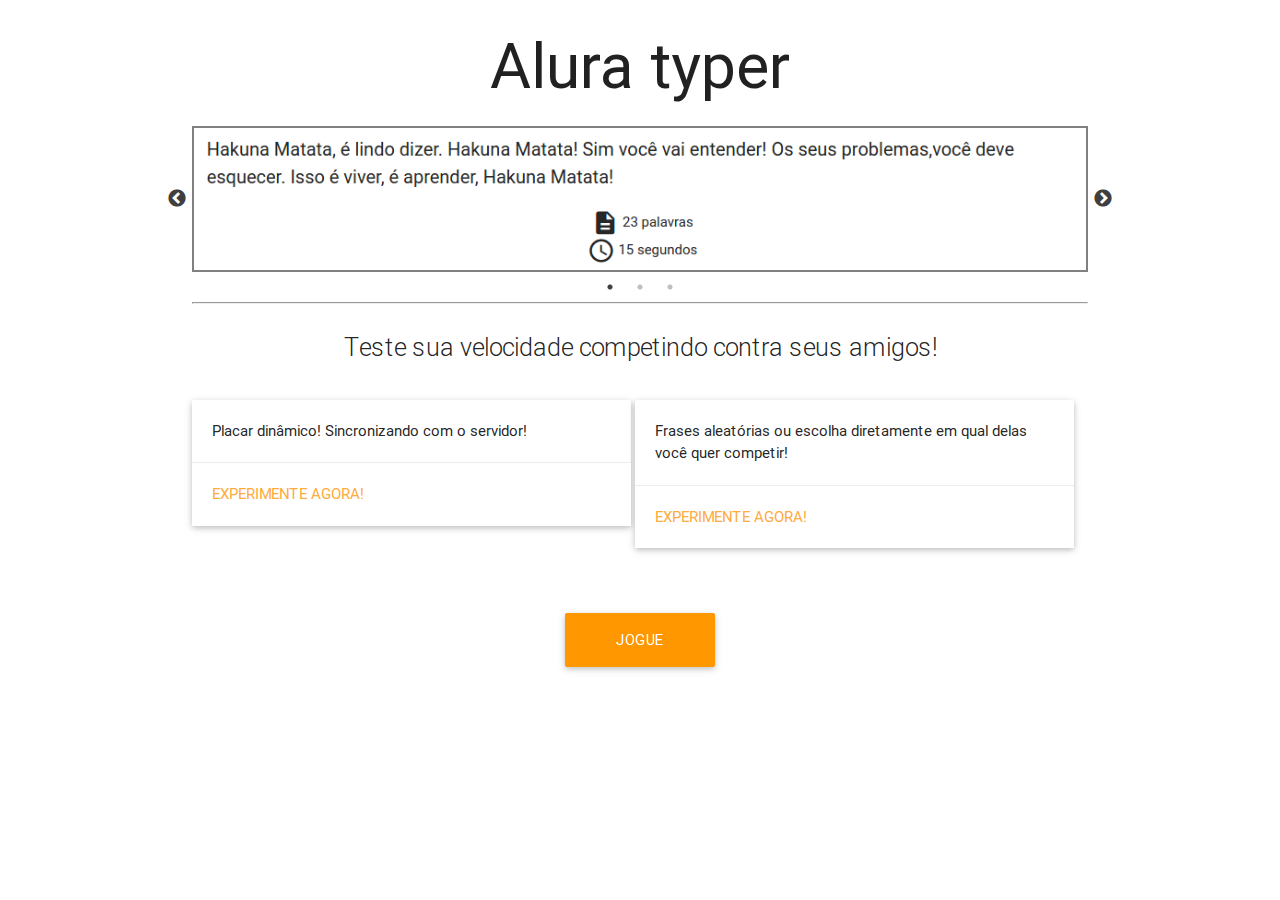
<file: public/index.html>
<!DOCTYPE html>
<html lang="en">
<head>
    <meta charset="UTF-8">
    <title>Alura Typer</title>
    <!--Import materialize.css-->
    <link rel="stylesheet" href="css/libs/materialize.min.css">
    <!-- Import Google Material Icons -->
    <link href="css/libs/google-fonts.css" rel="stylesheet">

    <link href="css/index.css" rel="stylesheet">
    <!-- slick -->
    <link rel="stylesheet" type="text/css" href="slick/slick.css"/>
<!--     Add the new slick-theme.css if you want the default styling -->
    <link rel="stylesheet" type="text/css" href="slick/slick-theme.css"/>
</head>
<body>
    <section class="container">
        <h1 class="center titulo header">Alura typer</h1>
        <div class="slider">
            <img src="img/slide1.png" class="imagem-jogo">
            <img src="img/slide2.png" class="imagem-jogo">
            <img src="img/slide3.png" class="imagem-jogo">
        </div>
        <hr>
        <p class="flow-text center">Teste sua velocidade competindo contra seus amigos!</p>
        <div class="card">
           <div class="card-image">
              <!-- <img src="images/sample-1.jpg"> -->
           </div>
           <div class="card-content">
             <p>Placar dinâmico! Sincronizando com o servidor!</p>
           </div>
           <div class="card-action">
             <a href="principal.html">Experimente agora!</a>
           </div>
         </div>
         <div class="card">
           <div class="card-image">
             <!-- <img src="img/sl.jpg"> -->
           </div>
           <div class="card-content">
             <p>Frases aleatórias ou escolha diretamente em qual delas você quer competir!</p>
           </div>
           <div class="card-action">
             <a href="principal.html">Experimente agora!</a>
           </div>
         </div>

         <a class="waves-effect waves-light btn-large orange" id="botao-jogue" href="principal.html">Jogue agora!</a>

    </section>

    <script src="js/jquery.js"></script>
    <script src="slick/slick.min.js"></script>
    <script src="js/slider.js"></script>
    <script src="slick/slick.min.js"></script>


</body>
</html>
</file>
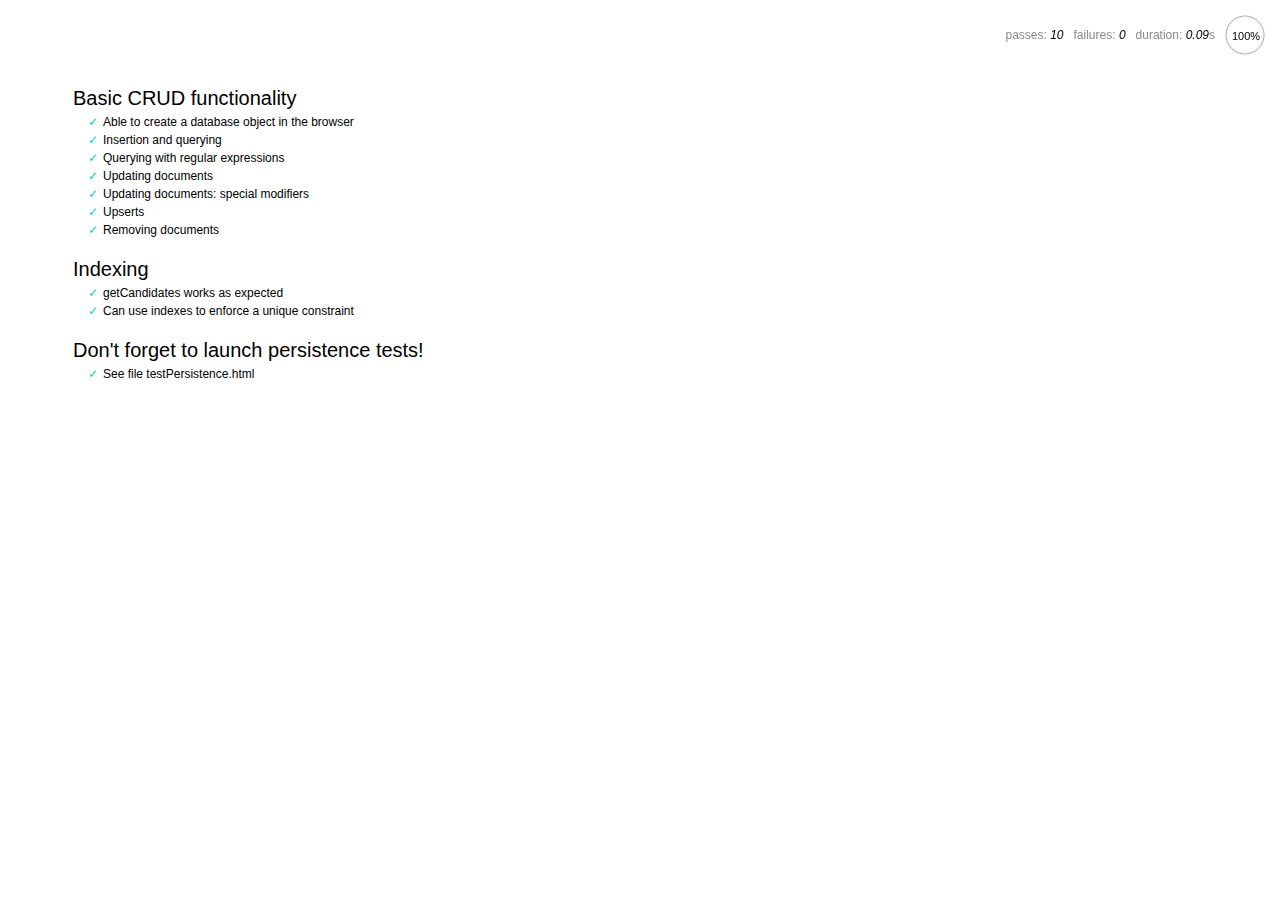
<file: servidor/node_modules/nedb/browser-version/test/index.html>
<!DOCTYPE html>
<html>
<head>
  <meta charset="utf-8">
  <title>Mocha tests for NeDB</title>
  <link rel="stylesheet" href="mocha.css">
</head>
<body>
  <div id="mocha"></div>
  <script src="jquery.min.js"></script>
  <script src="chai.js"></script>
  <script src="underscore.min.js"></script>
  <script src="mocha.js"></script>
  <script>mocha.setup('bdd')</script>
  <script src="../out/nedb.min.js"></script>
  <script src="localforage.js"></script>
  <script src="nedb-browser.js"></script>
  <script>
    mocha.checkLeaks();
    mocha.globals(['jQuery']);
    mocha.run();
  </script>
</body>
</html>
</file>
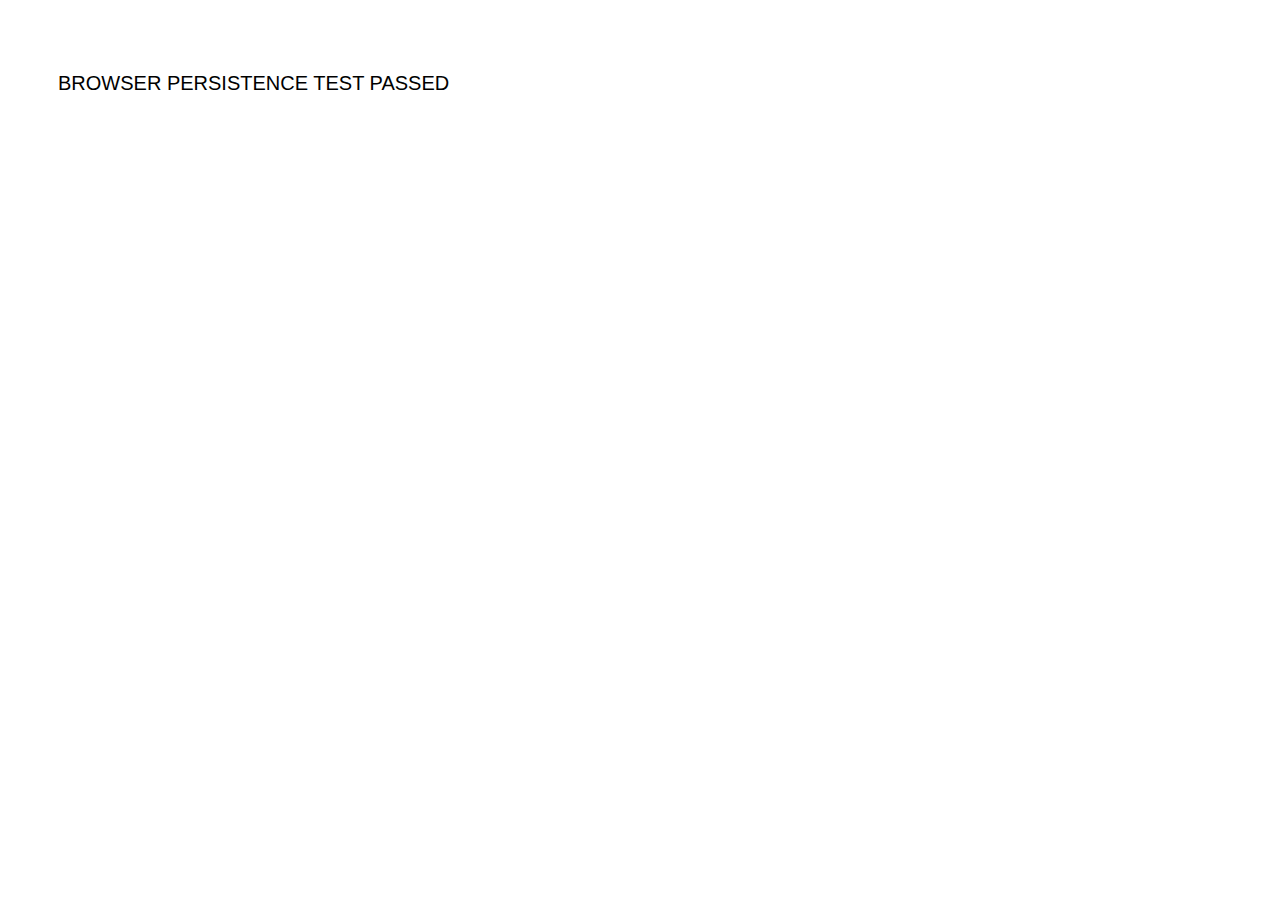
<file: servidor/node_modules/nedb/browser-version/test/testPersistence.html>
<!DOCTYPE html>
<html>
<head>
  <meta charset="utf-8">
  <title>Test NeDB persistence in the browser</title>
  <link rel="stylesheet" href="mocha.css">
</head>
<body>
  <div id="results"></div>
  <script src="../out/nedb.js"></script>
  <script src="./testPersistence.js"></script>
</body>
</html>
</file>
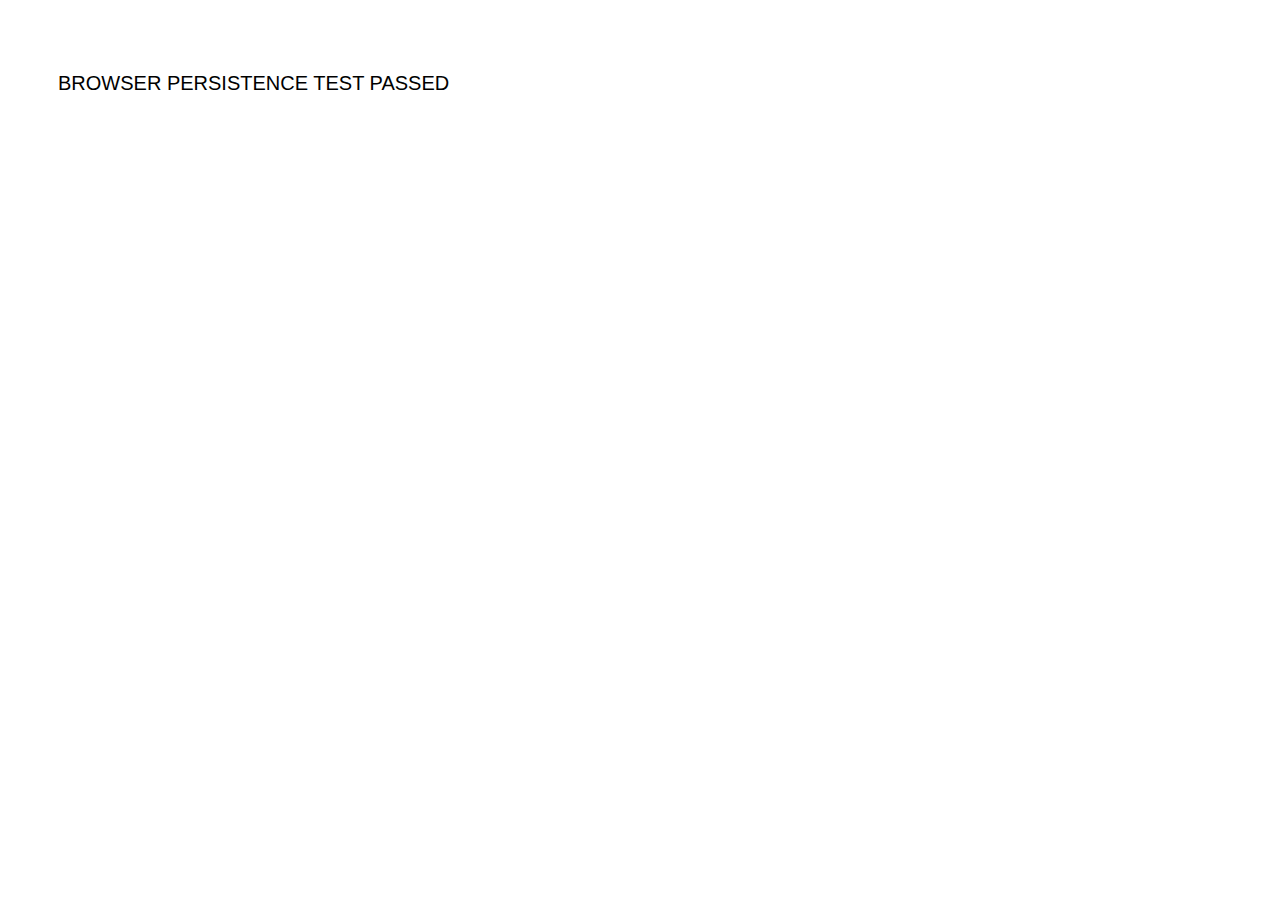
<file: servidor/node_modules/nedb/browser-version/test/testPersistence2.html>
<!DOCTYPE html>
<html>
<head>
  <meta charset="utf-8">
  <title>Test NeDB persistence in the browser - Results</title>
  <link rel="stylesheet" href="mocha.css">
</head>
<body>
  <div id="results"></div>
  <script src="jquery.min.js"></script>
  <script src="../out/nedb.js"></script>
  <script src="./testPersistence2.js"></script>
</body>
</html>
</file>
<file: public/css/libs/google-fonts.css>
/* fallback */
@font-face {
  font-family: 'Material Icons';
  font-style: normal;
  font-weight: 400;
  src: local('../../fonts/Material Icons'), local('../../fonts/MaterialIcons-Regular'), url(https://fonts.gstatic.com/s/materialicons/v17/2fcrYFNaTjcS6g4U3t-Y5ZjZjT5FdEJ140U2DJYC3mY.woff2) format('woff2');
}

.material-icons {
  font-family: 'Material Icons';
  font-weight: normal;
  font-style: normal;
  font-size: 24px;
  line-height: 1;
  letter-spacing: normal;
  text-transform: none;
  display: inline-block;
  white-space: nowrap;
  word-wrap: normal;
  direction: ltr;
  -webkit-font-feature-settings: 'liga';
  -webkit-font-smoothing: antialiased;
}
</file>
<file: public/css/index.css>
.card{
	width: 49%;
	display: inline-block;
	vertical-align: top;
}


#botao-jogue{
	width: 150px;
	display: block;
	margin: 50px auto;
}

.imagem-jogo {
	border: 2px solid gray;
}

.slider{
	height: auto;
}

.slick-prev:before, .slick-next:before{
	color: black;
}
</file>
<file: servidor/node_modules/nedb/browser-version/test/mocha.css>
@charset "UTF-8";
body {
  font: 20px/1.5 "Helvetica Neue", Helvetica, Arial, sans-serif;
  padding: 60px 50px;
}

#mocha ul, #mocha li {
  margin: 0;
  padding: 0;
}

#mocha ul {
  list-style: none;
}

#mocha h1, #mocha h2 {
  margin: 0;
}

#mocha h1 {
  margin-top: 15px;
  font-size: 1em;
  font-weight: 200;
}

#mocha h1 a {
  text-decoration: none;
  color: inherit;
}

#mocha h1 a:hover {
  text-decoration: underline;
}

#mocha .suite .suite h1 {
  margin-top: 0;
  font-size: .8em;
}

#mocha h2 {
  font-size: 12px;
  font-weight: normal;
  cursor: pointer;
}

#mocha .suite {
  margin-left: 15px;
}

#mocha .test {
  margin-left: 15px;
}

#mocha .test:hover h2::after {
  position: relative;
  top: 0;
  right: -10px;
  content: '(view source)';
  font-size: 12px;
  font-family: arial;
  color: #888;
}

#mocha .test.pending:hover h2::after {
  content: '(pending)';
  font-family: arial;
}

#mocha .test.pass.medium .duration {
  background: #C09853;
}

#mocha .test.pass.slow .duration {
  background: #B94A48;
}

#mocha .test.pass::before {
  content: '✓';
  font-size: 12px;
  display: block;
  float: left;
  margin-right: 5px;
  color: #00d6b2;
}

#mocha .test.pass .duration {
  font-size: 9px;
  margin-left: 5px;
  padding: 2px 5px;
  color: white;
  -webkit-box-shadow: inset 0 1px 1px rgba(0,0,0,.2);
  -moz-box-shadow: inset 0 1px 1px rgba(0,0,0,.2);
  box-shadow: inset 0 1px 1px rgba(0,0,0,.2);
  -webkit-border-radius: 5px;
  -moz-border-radius: 5px;
  -ms-border-radius: 5px;
  -o-border-radius: 5px;
  border-radius: 5px;
}

#mocha .test.pass.fast .duration {
  display: none;
}

#mocha .test.pending {
  color: #0b97c4;
}

#mocha .test.pending::before {
  content: '◦';
  color: #0b97c4;
}

#mocha .test.fail {
  color: #c00;
}

#mocha .test.fail pre {
  color: black;
}

#mocha .test.fail::before {
  content: '✖';
  font-size: 12px;
  display: block;
  float: left;
  margin-right: 5px;
  color: #c00;
}

#mocha .test pre.error {
  color: #c00;
}

#mocha .test pre {
  display: inline-block;
  font: 12px/1.5 monaco, monospace;
  margin: 5px;
  padding: 15px;
  border: 1px solid #eee;
  border-bottom-color: #ddd;
  -webkit-border-radius: 3px;
  -webkit-box-shadow: 0 1px 3px #eee;
}

#report.pass .test.fail {
  display: none;
}

#report.fail .test.pass {
  display: none;
}

#error {
  color: #c00;
  font-size: 1.5  em;
  font-weight: 100;
  letter-spacing: 1px;
}

#stats {
  position: fixed;
  top: 15px;
  right: 10px;
  font-size: 12px;
  margin: 0;
  color: #888;
}

#stats .progress {
  float: right;
  padding-top: 0;
}

#stats em {
  color: black;
}

#stats a {
  text-decoration: none;
  color: inherit;
}

#stats a:hover {
  border-bottom: 1px solid #eee;
}

#stats li {
  display: inline-block;
  margin: 0 5px;
  list-style: none;
  padding-top: 11px;
}

code .comment { color: #ddd }
code .init { color: #2F6FAD }
code .string { color: #5890AD }
code .keyword { color: #8A6343 }
code .number { color: #2F6FAD }
</file>
